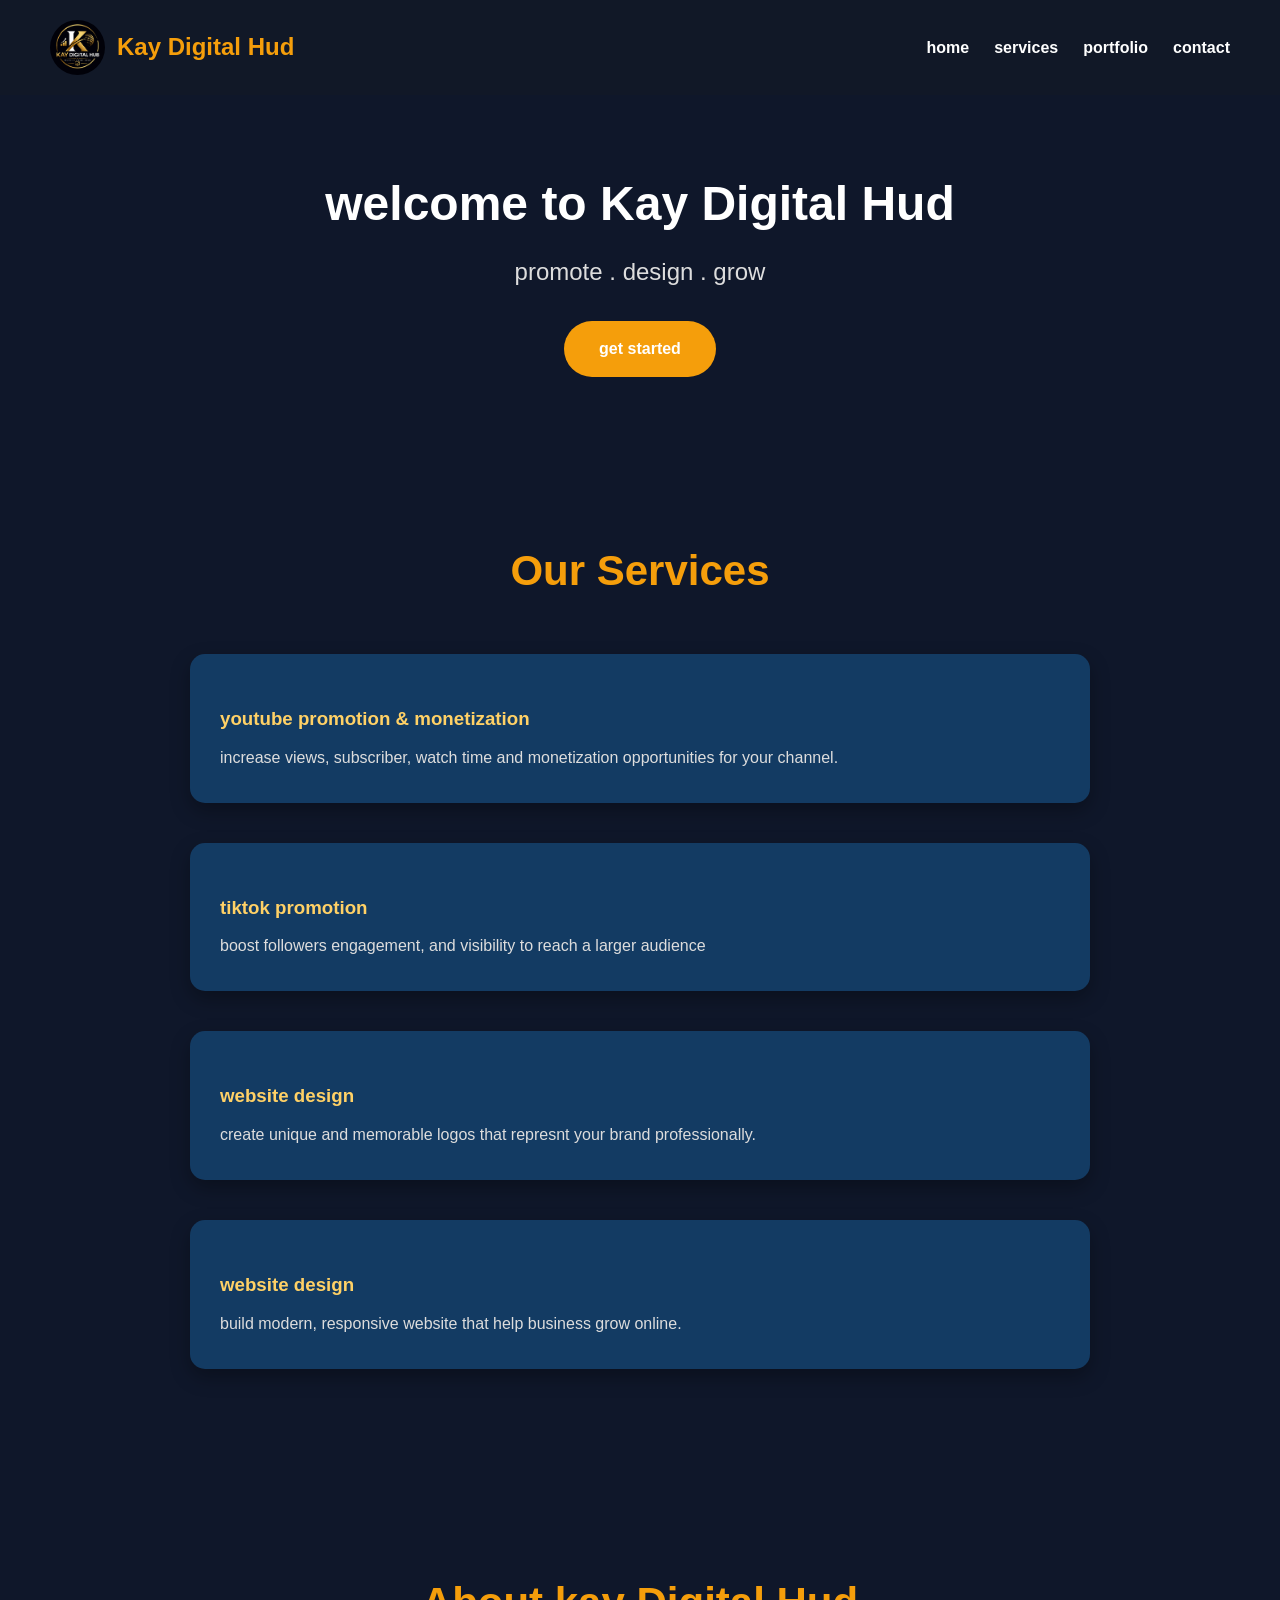
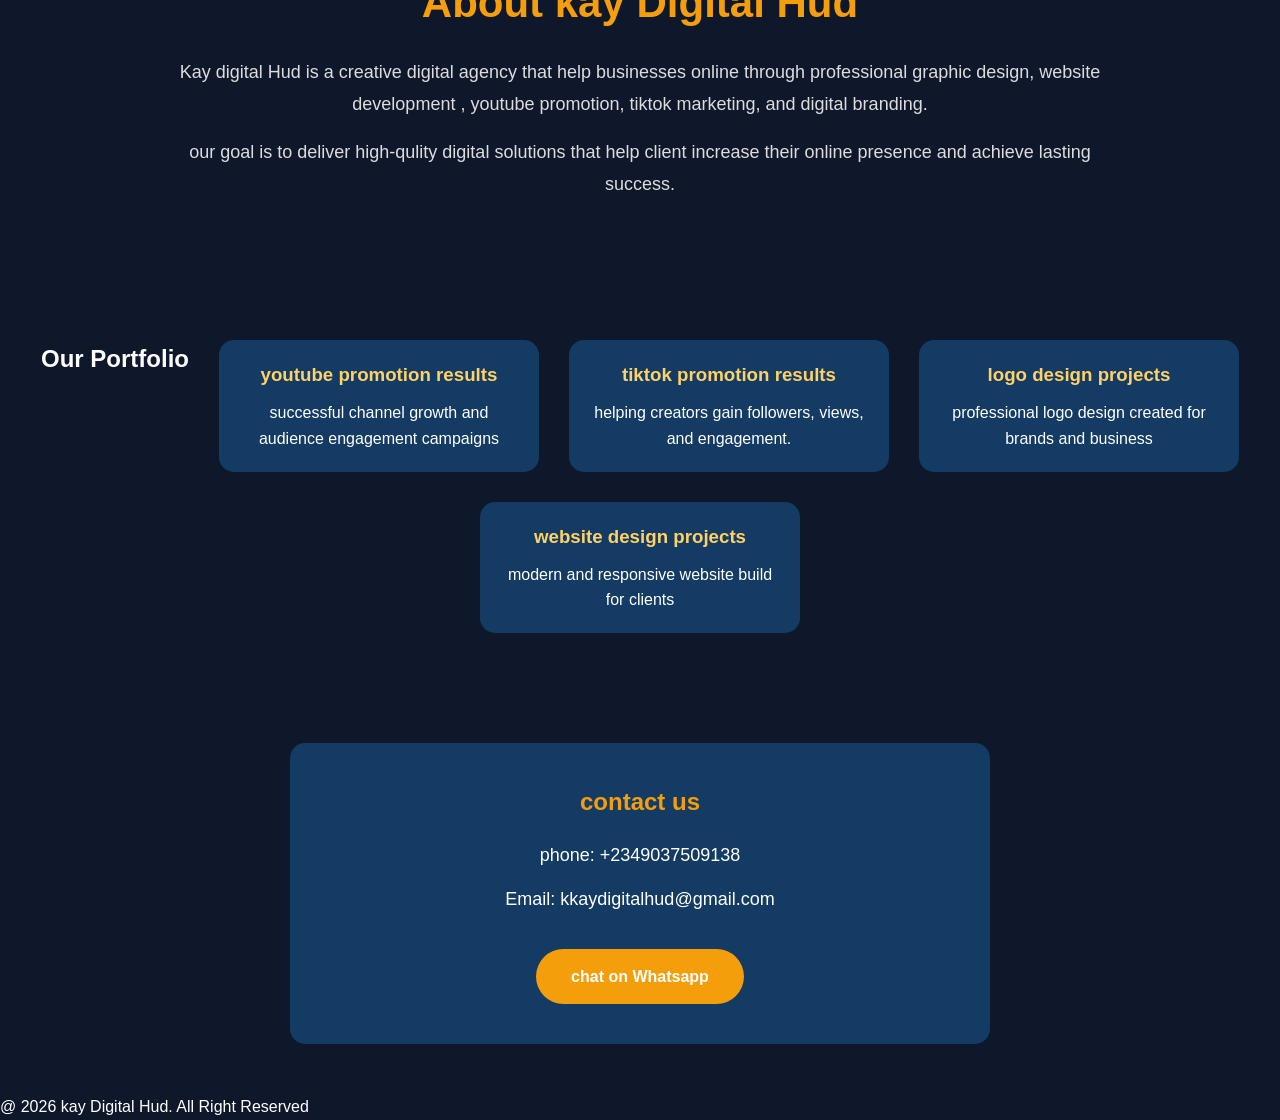
<file: mehome/index.html>
<!DOCTYPE html>
<html lang="en"> 
    <head>
        <meta charset="UTF-8">
        <meta name="viewport"
        content="width=device-width,
        inital-scale=1.0">
        <TITle>KAY DIGITAL HUD</TITle>
        <link rel="stylesheet"
        href="style.css">
    </head>
    <body>

  <nav>
    <div class="logo">
        <img src="images/logo.png" alt="Kay Digital hud logo">
        </a>

        <a href="index.html">
        <h2>Kay Digital Hud</h2>
        </a>
    </div>

        <ul>
        
         <li><a href="index.html">home</a></li>

          <li><a href="services.html">services</a></li>

          <li><a href="portfolio.html">portfolio</a></li>

          <li><a href="contact.html">contact</a></li>
        </ul>
  </nav>

<header>
    <div class="hero-text">
     <h1>welcome to Kay Digital Hud</h1>
     <p>promote . design . grow</p>
     <a href="services.html" class="btn">get started</a>
    </div>

    
</header>

    <section class="services">

      <h2>Our Services</h2>

        <div class="service-card">
          <h3>youtube promotion & monetization</h3>
          <p>increase views, subscriber, watch time and monetization opportunities for your channel.</p>
        </div>
        
        <div class="service-card">
            <h3>tiktok promotion</h3>
            <p>boost followers engagement, and visibility to reach a larger audience</p>
        </div>

        <div class="service-card">
            <h3>website design</h3>
            <p>create unique and memorable logos that represnt your brand professionally.</p>
        </div>

        <div class="service-card">
            <h3>website design</h3>
            <p>build modern, responsive website that help business grow online.</p>
        </div>
    </section>

    <section class="about">
        <h2>About kay Digital Hud</h2>
        <p>Kay digital Hud is a creative digital agency that help businesses online through professional
                 graphic design, website development , youtube promotion, tiktok marketing, and digital branding.</p>

        <p>our goal is to deliver high-qulity digital solutions that help client 
                    increase their online presence and achieve lasting success.</p>
    
    </section>

    <section class="portfolio">

        <h2>Our Portfolio</h2>

        <div class="portfolio-card">
            <h3>youtube promotion results</h3>
            <p>successful channel growth and audience engagement campaigns</p>
        </div>

        <div class="portfolio-card">
            <h3>tiktok promotion results</h3>
            <p>helping creators gain followers, views, and engagement.</p>
        </div>

        <div class="portfolio-card">
             <h3>logo design projects</h3>
             <p>professional logo design created for brands and business</p>
        </div>

        <div class="portfolio-card">
             <h3>website design projects</h3>
             <p>modern and responsive website build for clients</p>
        </div>

    </section>

    <section class="contact">
        <h2>contact us</h2>

        <p>phone: +2349037509138</p>

        <p>Email: kkaydigitalhud@gmail.com</p>

        <a href="https://wa.me/2349037509138" class="btn">
            chat on Whatsapp
        </a>
    
    </section>
<footer>
    <p>@ 2026 kay Digital Hud. All Right Reserved</p>
</footer>
    </body>
    </html>
</file>
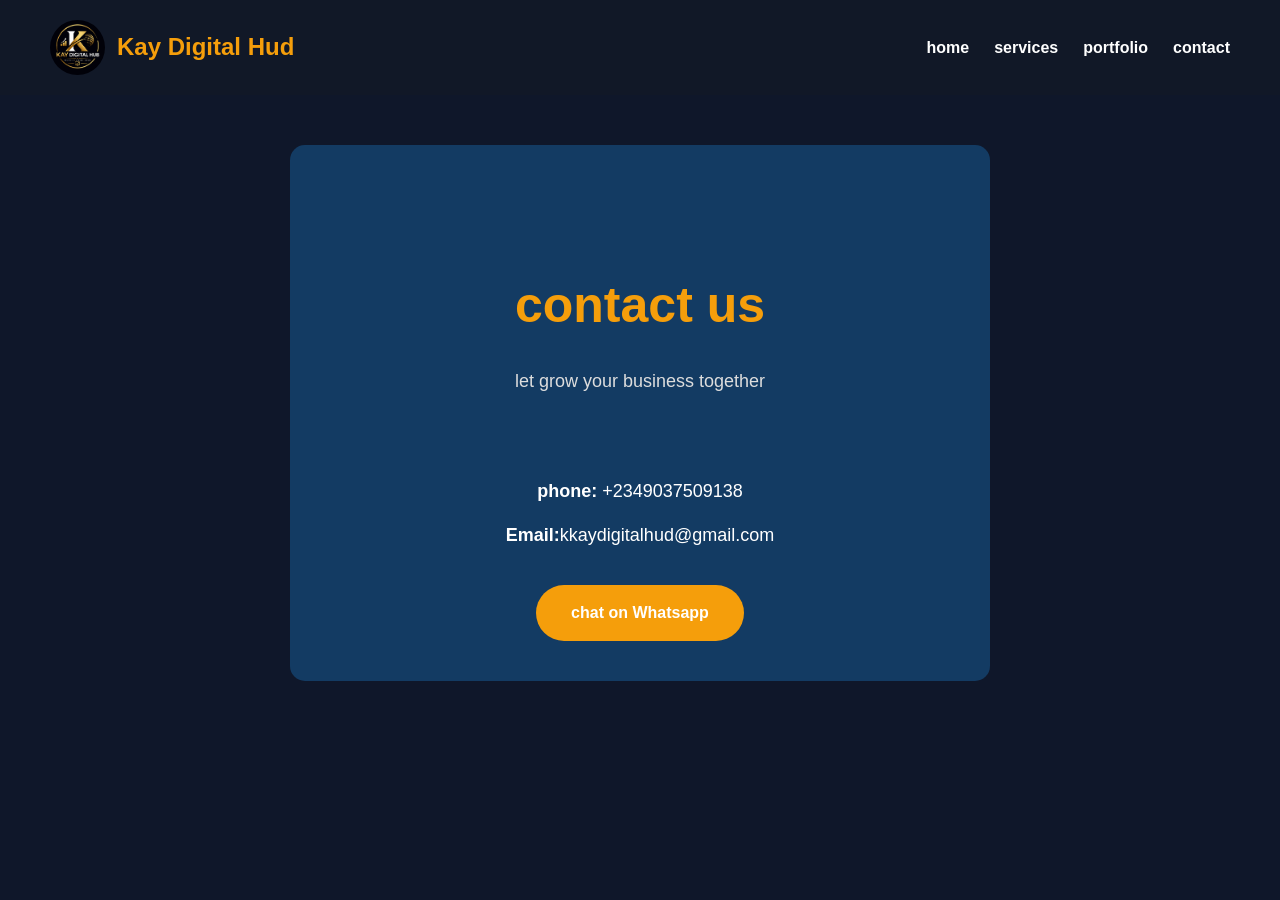
<file: mehome/contact.html>
<html>
    <head>
        <meta charset="UTF-8">
        <meta name="viewport" content=" width=device-width, inital-scale=1.0">
        <title>contact - Kay Digital Hud</title>
        <link rel="stylesheet" href="style.css">
    </head>

    <body>
        
        <nav>
            <div class="logo">
                <img src="images/logo.png" alt="Kay Digital Hud logo">
                <h2>Kay Digital Hud</h2>
            </div>

            <ul>
                <li><a href="index.html">home</a></li>
                <li><a href="services.html">services</a></li>
                <li><a href="portfolio.html">portfolio</a></li>
                <li><a href="contact.html">contact</a></li>
            </ul>
        </nav>

        <section class="contact">

            <div class="contact-header">
                <h1>contact us</h1>
                <p>let grow your business together</p>
            </div>

        
          <div class="contact-info">
            <p><strong>phone:</strong> +2349037509138</p>

            <p><strong>Email:</strong>kkaydigitalhud@gmail.com</p>

            <a href="https://wa.me/2349037509138" class="btn"> chat on Whatsapp
            </a>
         </div>

        </section>

    </body>
</html>
</file>
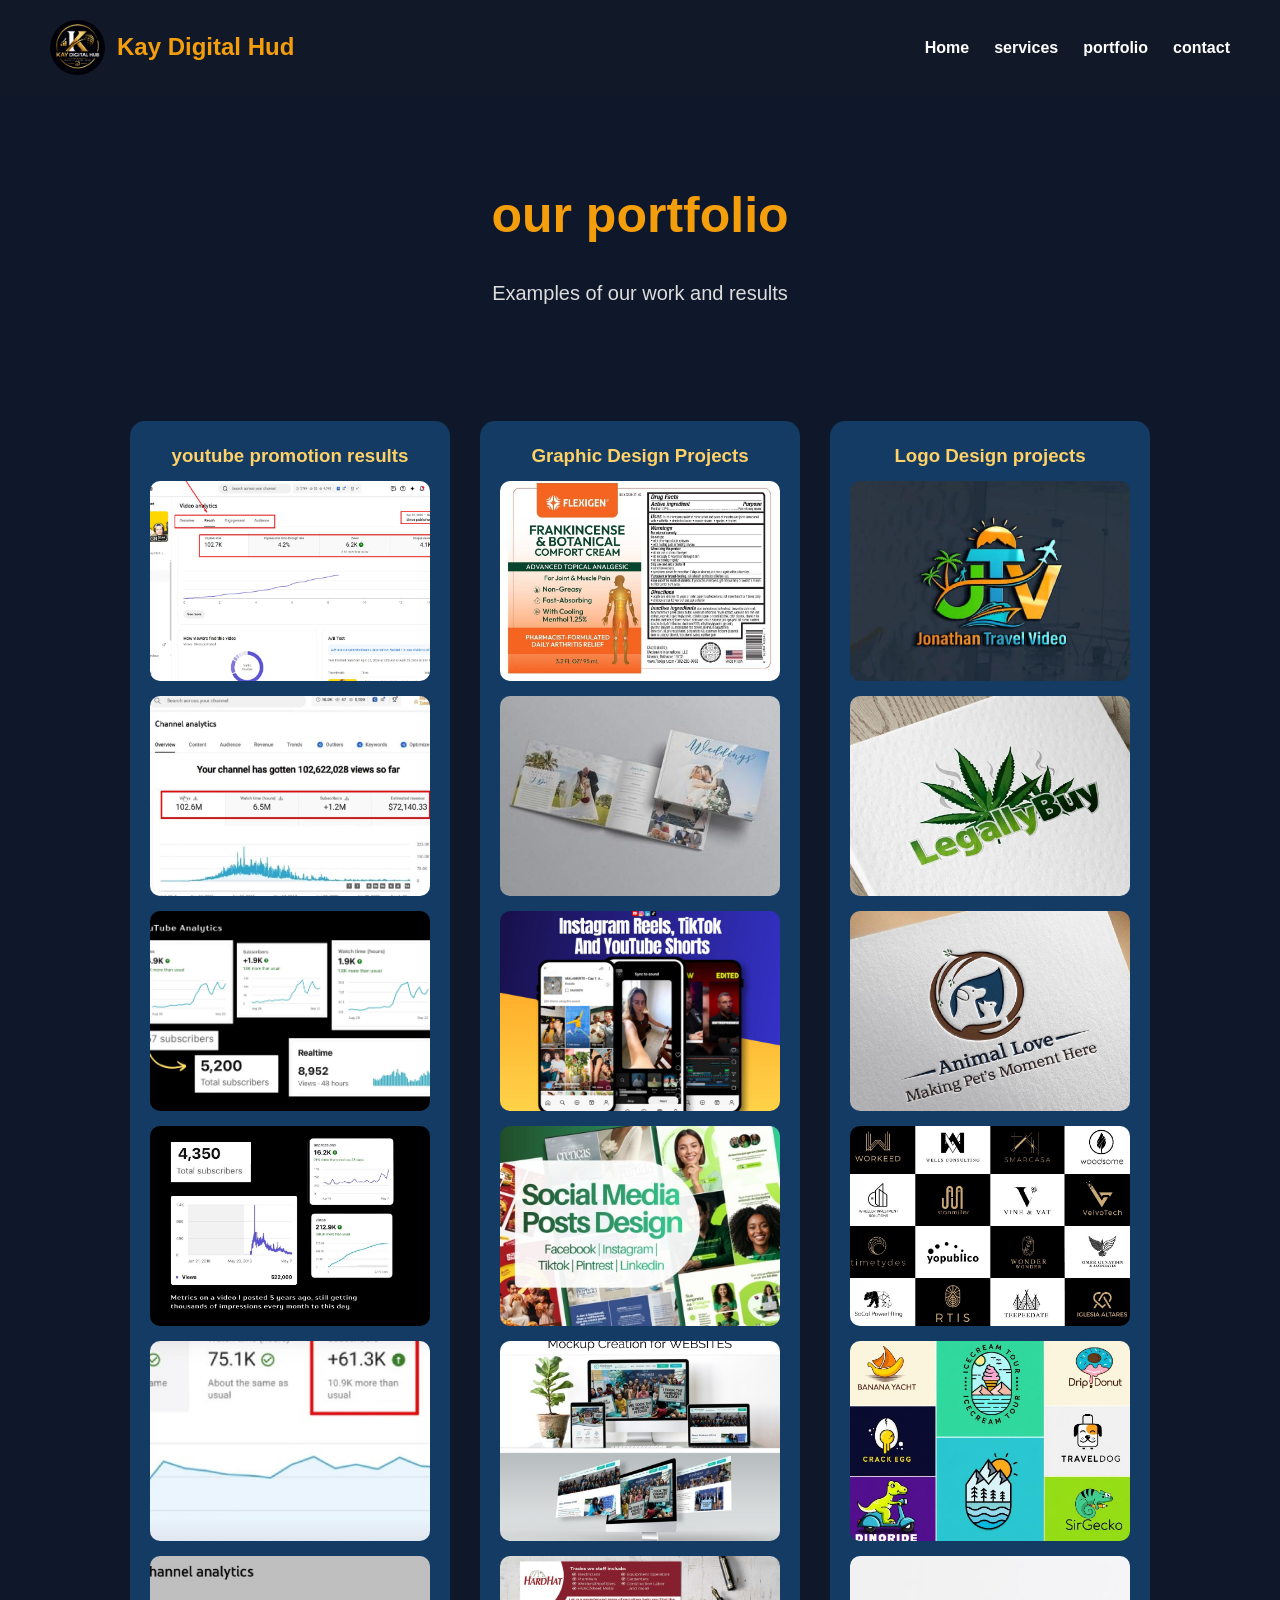
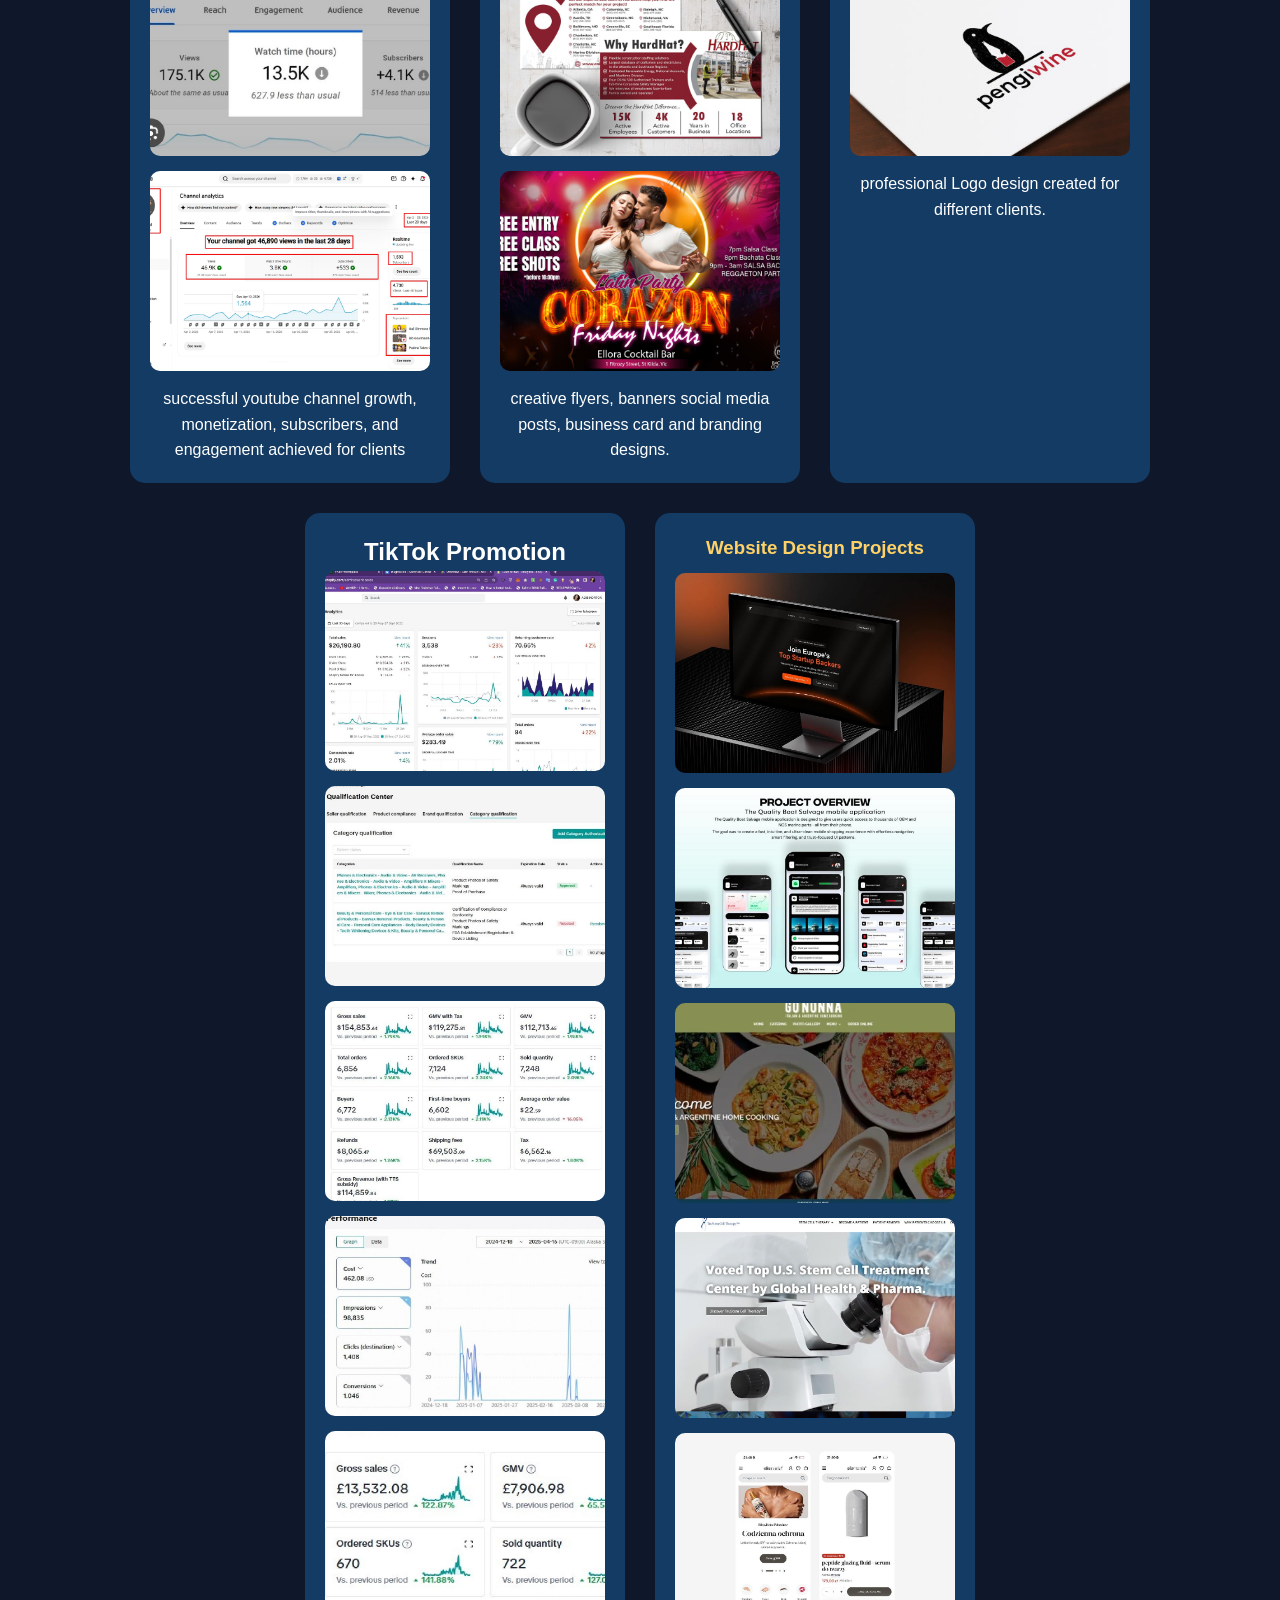
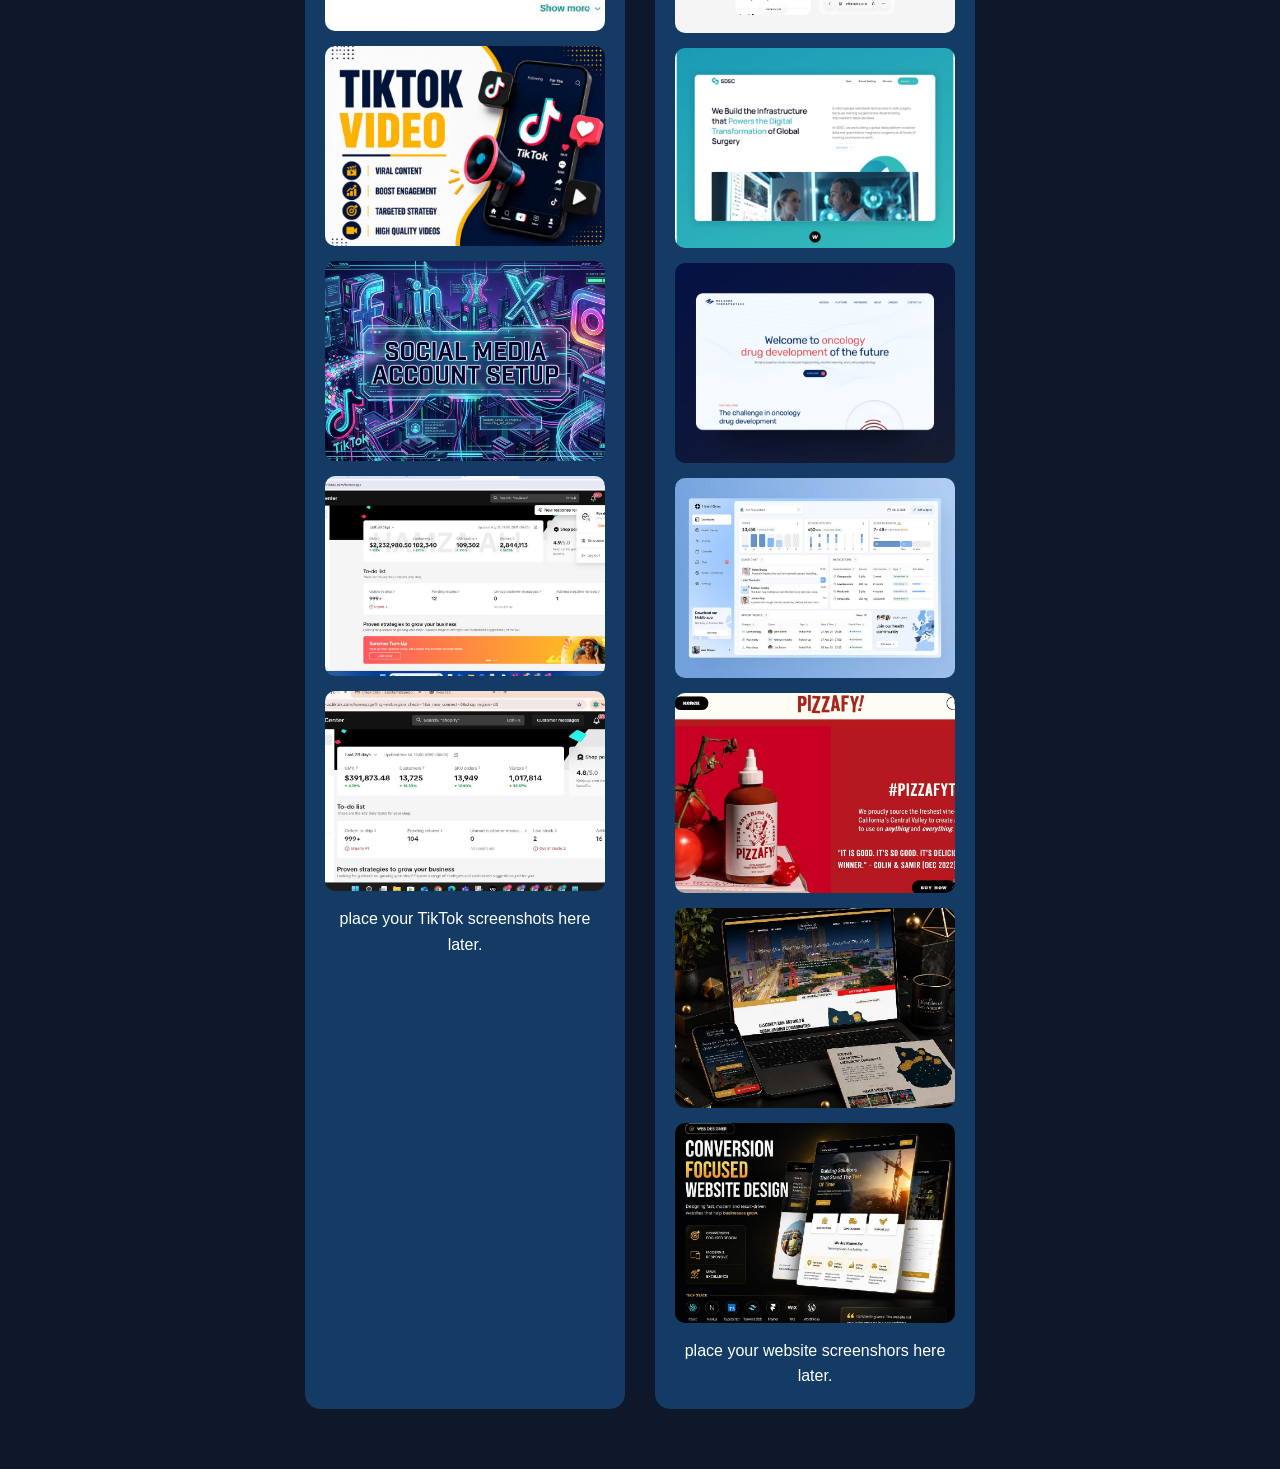
<file: mehome/portfolio.html>
<html>
   <head>
        <meta charset="UTF-8">
        <meta name="viewport" content="width=device-width, inital-scale=1.0">
        <title>portfolio - kay Digital Hud</title>
        <link rel="stylesheet" href="style.css">
    </head>

    <body>
        
        <nav>
            <div class="logo">
                <img src="images/logo.png" alt="Kay Digital Hud logo">
                <h2>Kay Digital Hud</h2>
            </div>
            
            <ul>
                <li><a href="index.html">Home</a></li>
                <li><a href="services.html">services</a></li>
                <li><a href="portfolio.html">portfolio</a></li>
                <li><a href="contact.html">contact</a></li>
            </ul>
        </nav>

        <header class="portfolio-header">
            <h1>our portfolio</h1>
            <p>Examples of our work and results</p>
        </header>
        
            <section class="portfolio">
                 <div class="portfolio-card">

                    <h3>youtube promotion results</h3>

                        <div class="portfolio-gallery">
                            <img src="images/youtube1.jpg" alt="youtube 1">
                            <img src="images/youtube2.jpg" alt="youtube 2">
                            <img src="images/youtube3.jpg" alt="youtube 3">
                            <img src="images/youtube4.jpg" alt="youtube 4">
                            <img src="images/youtube6.jpg" alt="youtube 6">
                            <img src="images/youtube7.jpg" alt="youtube 7">
                            <img src="images/youtube8.jpg" alt="youtube 8">
                        </div>
                        <p>successful youtube channel growth, monetization, 
                            subscribers, and engagement achieved for clients</p>
                    </div>

                <div class="portfolio-card">

                    <h3>Graphic Design Projects</h3>

                    <div class="portfolio-gallery">
                        <img src="images/graphic1.jpg" alt="graphic 1">
                        <img src="images/graphic2.jpg" alt="graphic 2">
                        <img src="images/graphic3.jpg" alt="graphic 3">
                        <img src="images/graphic4.jpg" alt="graphic 4">
                        <img src="images/graphic5.jpg" alt="graphic 5">
                        <img src="images/graphic6.jpg" alt="graphic 6">
                        <img src="images/graphic7.jpg" alt="graphic 7">
                    </div>
                    <p>creative flyers, banners social media posts, business card and branding designs.</p>
                    </div>

                    <div class="portfolio-card">

                        <h3>Logo Design projects</h3>

                        <div class="portfolio-gallery">
                            <img src="images/logo1.jpg" alt="logo design 1">
                            <img src="images/logo2.jpg" alt="logo design 2">
                            <img src="images/logo3.jpg" alt="logo design 3">
                            <img src="images/logo4.jpg" alt="logo design 4">
                            <img src="images/logo5.jpg" alt="logo design 5">
                            <img src="images/logo6.jpg" alt="logo design 6">
                        </div>

                         <p>professional Logo design created for different clients.</p>
                    </div>

                <div class="portfolio-card">
                    <h2>TikTok Promotion</h2>

                    <div class="portfolio-gallery">
                        <img src="images/tiktok1.jpg" alt="tikTok 1">
                        <img src="images/tiktok2.jpg" alt="tikTok 2">
                        <img src="images/tiktok3.jpg" alt="tikTok 3">
                        <img src="images/tiktok4.jpg" alt="tikTok 4">
                        <img src="images/tiktok5.jpg" alt="tikTok 5">
                        <img src="images/tiktok6.jpg" alt="tikTok 6">
                        <img src="images/tiktok7.jpg" alt="tikTok 7">
                        <img src="images/tiktok8.jpg" alt="tikTok 8">
                        <img src="images/tiktok9.jpg" alt="tikTok 9">
                    </div>

                    <p>place your TikTok screenshots here later.</p>
                </div>

                    <div class="portfolio-card">

                        <h3>Website Design Projects</h3>

                        <div class="portfolio-gallery">
                            <img src="images/web1.jpg" alt="web 1">
                            <img src="images/web2.jpg" alt="web 2">
                            <img src="images/web3.jpg" alt="web 3">
                            <img src="images/web4.jpg" alt="web 4">
                            <img src="images/web5.jpg" alt="web 5">
                            <img src="images/web6.jpg" alt="web 6">
                            <img src="images/web7.jpg" alt="web 7">
                            <img src="images/web8.jpg" alt="web 8">
                            <img src="images/web9.jpg" alt="web 9">
                            <img src="images/web10.jpg" alt="web 10">
                            <img src="images/web11.jpg" alt="web 11">
                        </div>
                        
                        <p>place your website screenshors here later.</p>
                    </div>   

            </section>
        
            </body>
            </html>
</file>
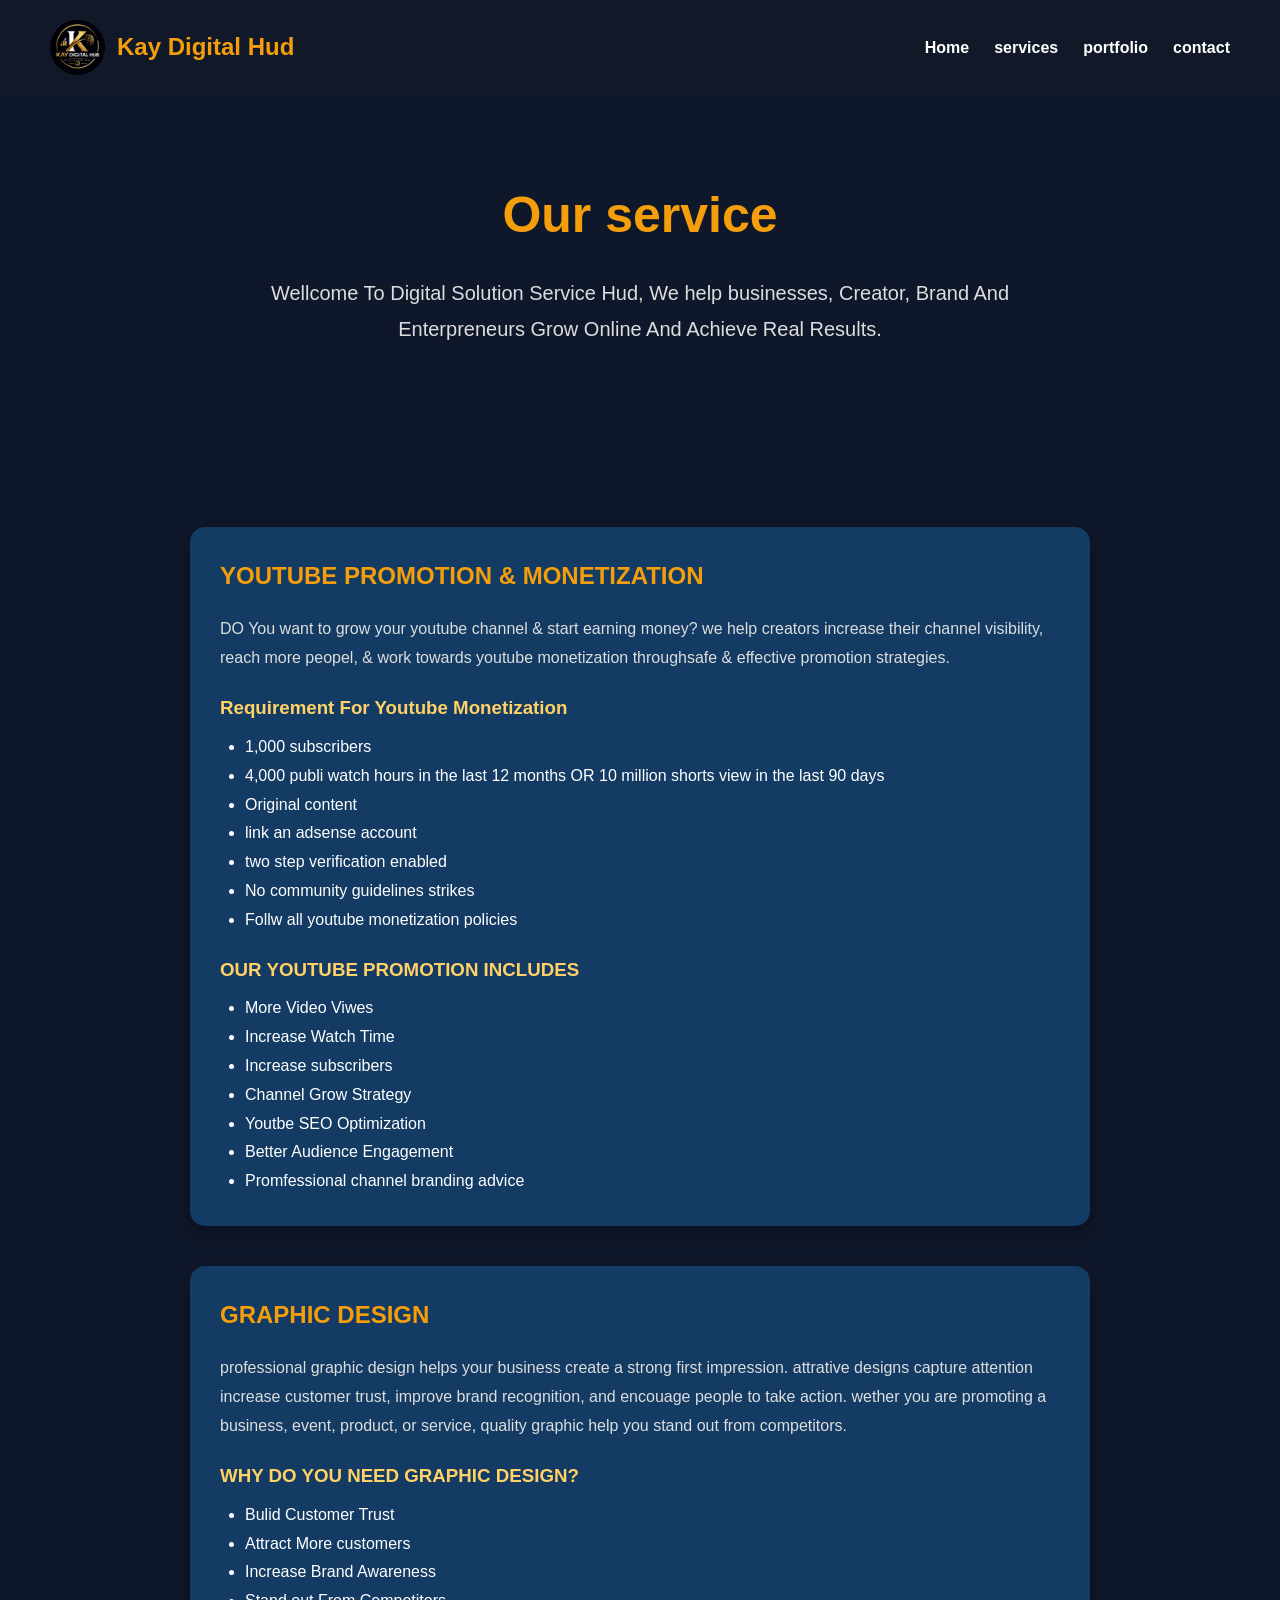
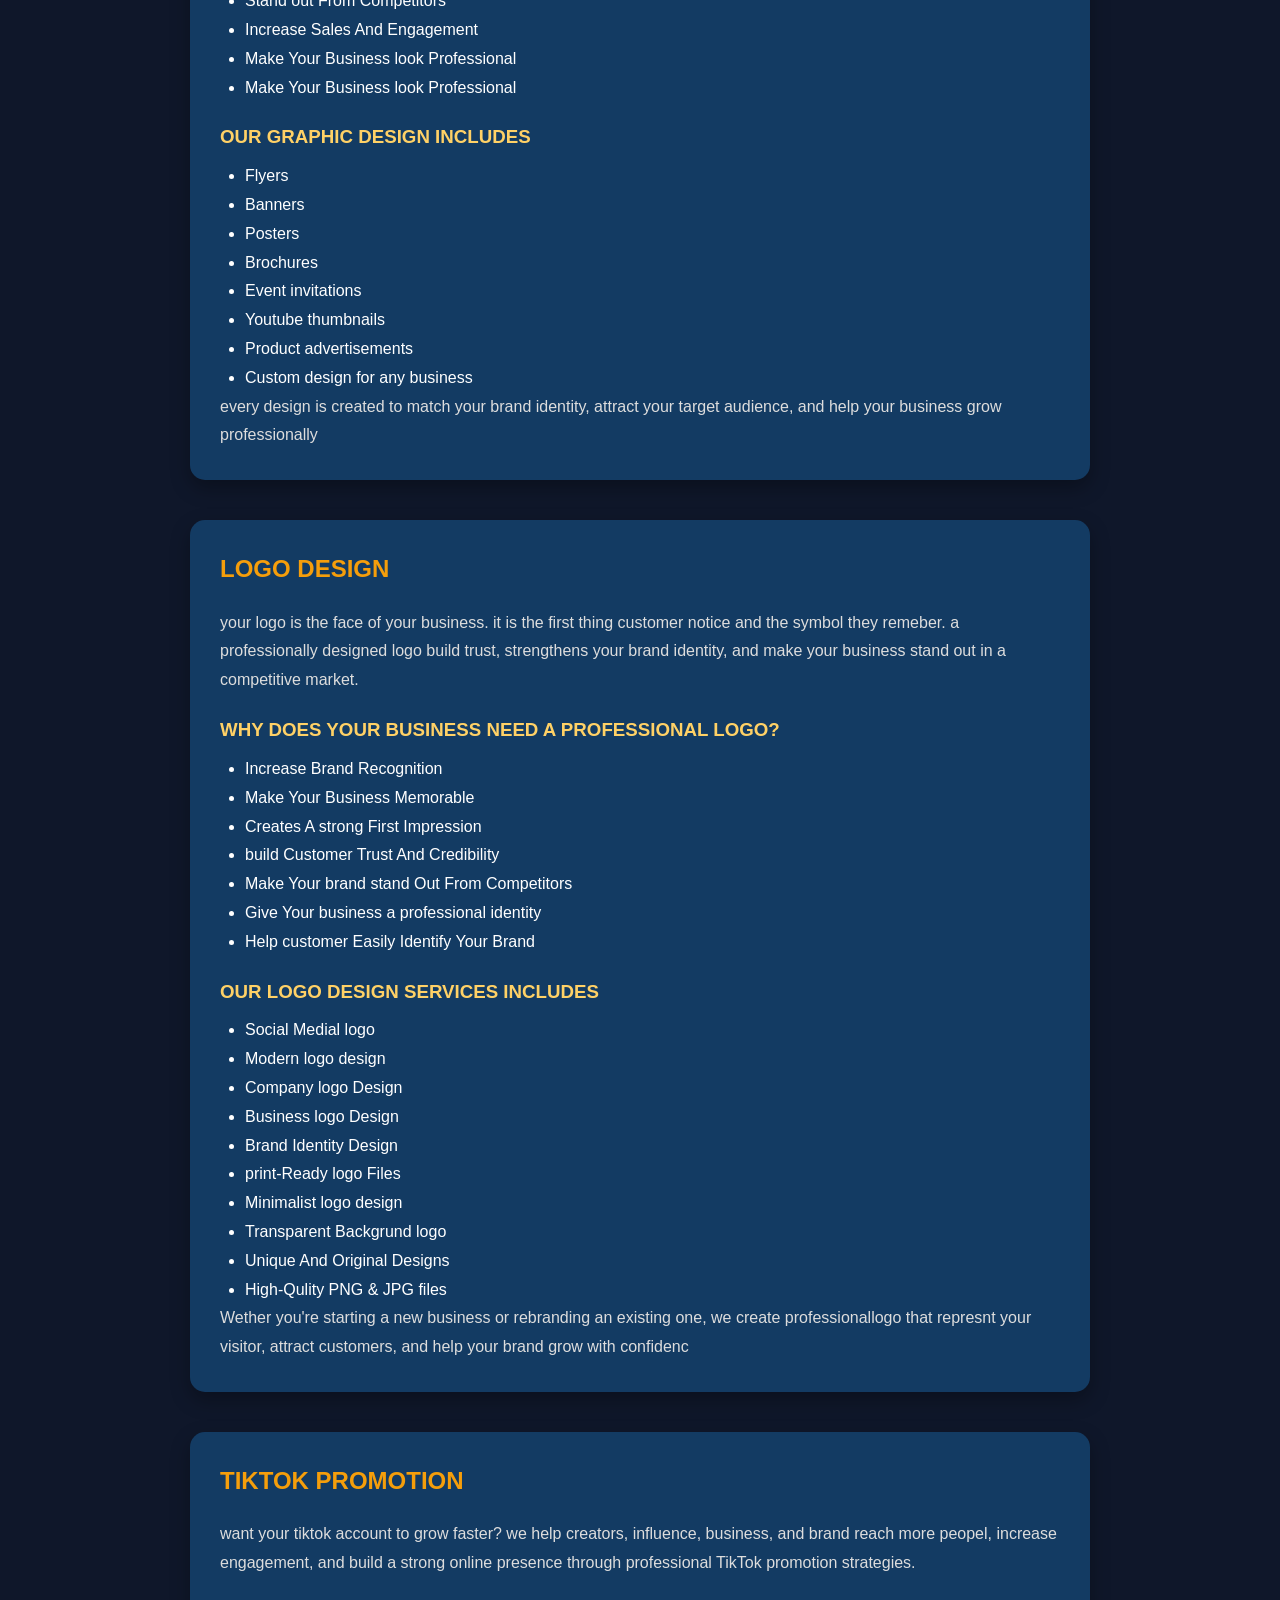
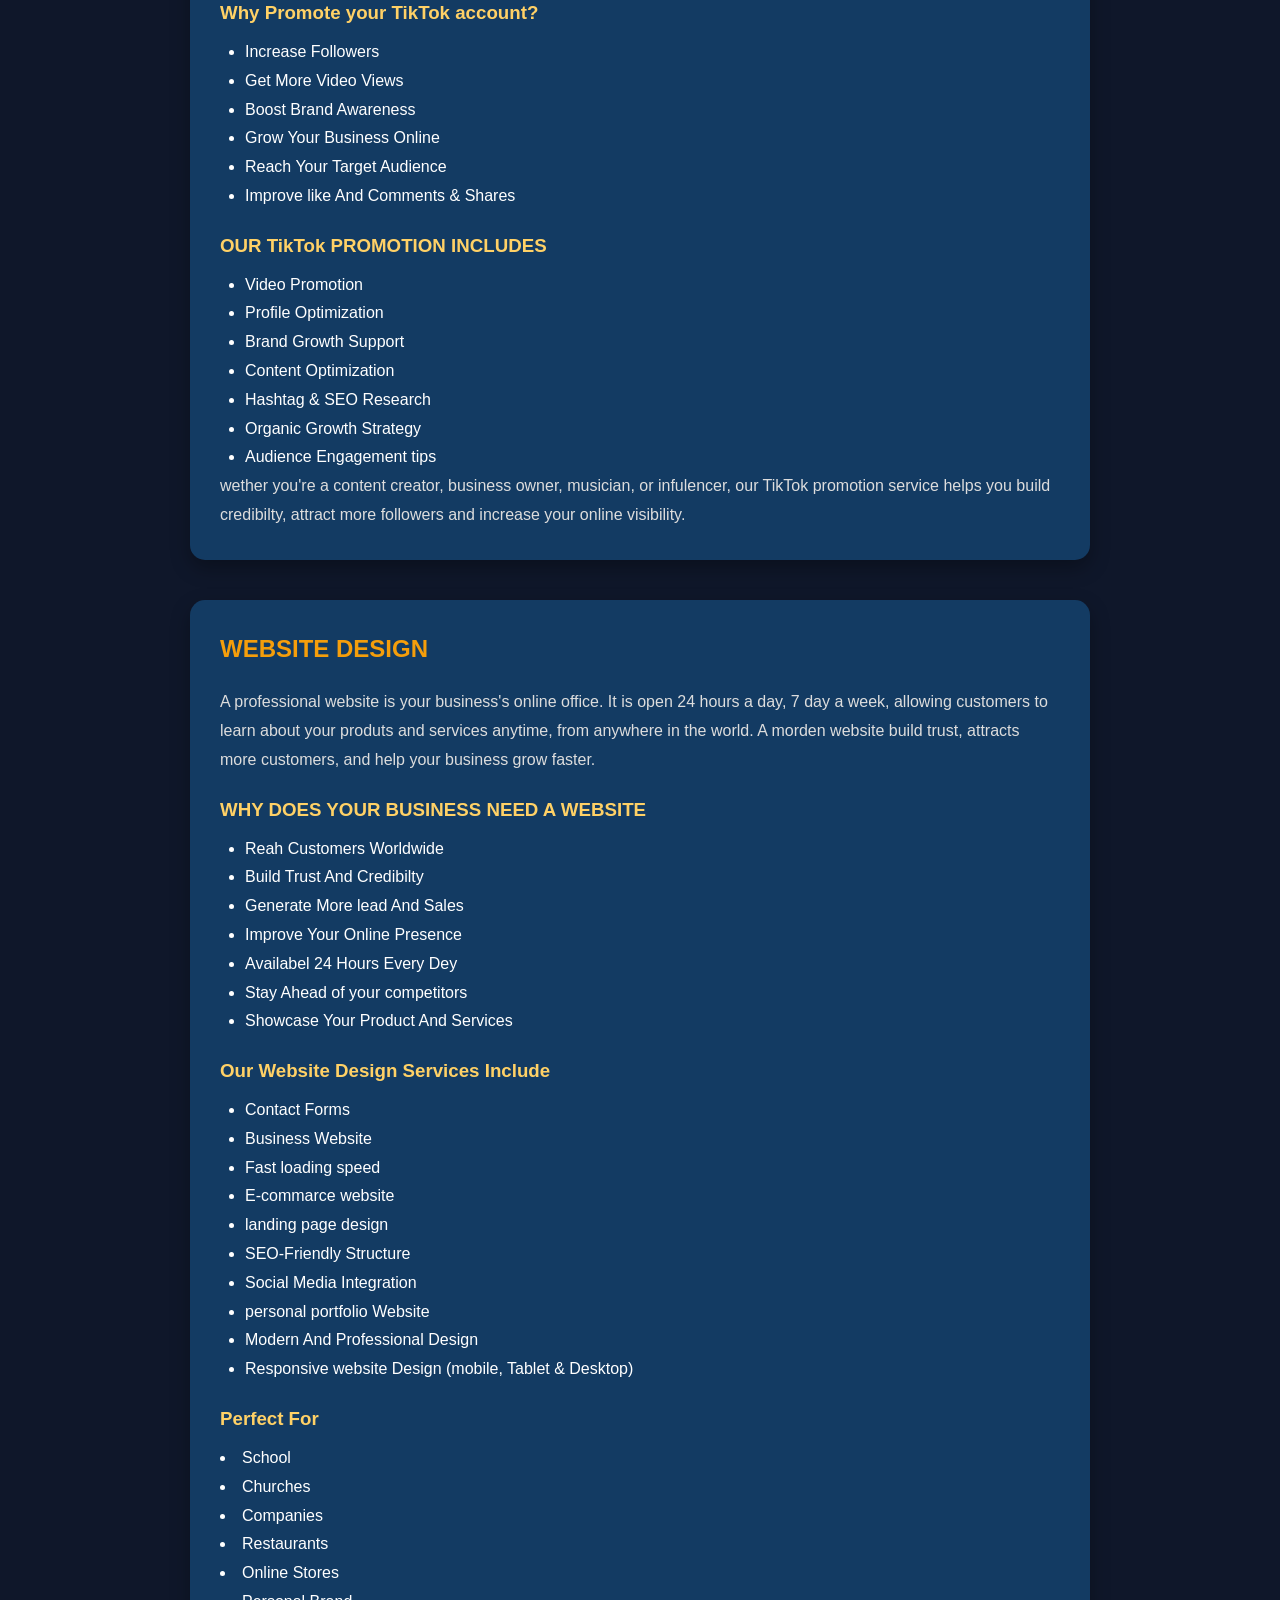
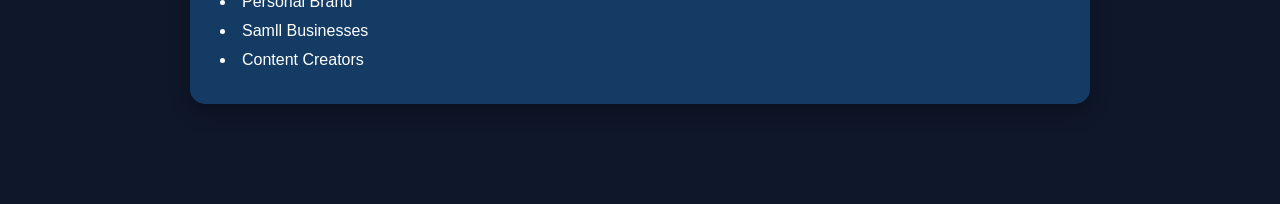
<file: mehome/services.html>
<html>
   <head>
        <meta charset="UTF-8">
        <meta name="viewport" content="width=device-width, inital-scale=1.0">
        <title>services - kay Digital Hud</title>
        <link rel="stylesheet" href="style.css">
    </head>

    <body>
    
    <nav>
       <div class="logo">
        <img src="images/logo.png" alt="Kay Digital Hud logo">
        <h2>Kay Digital Hud</h2>
       </div>

        <ul>
            <li><a href="index.html">Home</a></li>
            <li><a href="services.html">services</a></li>
            <li><a href="portfolio.html">portfolio</a></li>
            <li><a href="contact.html">contact</a></li>
        </ul>
    </nav>

    <header class="services-header">
            <h1>Our service</h1>

            <p>Wellcome To Digital Solution Service Hud, We help businesses, Creator, Brand And Enterpreneurs Grow Online And Achieve Real Results.</p>
    </header>

    <section class="service">

        <div class="service-card">

             <h2>YOUTUBE PROMOTION & MONETIZATION</h2>
            

            <p>DO You want to grow your youtube channel & start earning money? we help creators increase their 
                channel visibility, reach more peopel, & work towards youtube monetization throughsafe & effective promotion strategies.</p>

                <h3>Requirement For Youtube Monetization</h3>

                <ul>
                    <li>1,000 subscribers</li>
                    <li>4,000 publi watch hours in the last 12 months OR 10 million shorts view in the last 90 days</li>
                    <li>Original content</li>
                    <li>link an adsense account</li>
                    <li>two step verification enabled</li>
                    <li>No community guidelines strikes</li>
                    <li>Follw all youtube monetization policies</li>
                </ul>

                <h3>OUR YOUTUBE PROMOTION INCLUDES</h3>

                <ul>
                    <li>More Video Viwes</li>
                    <li>Increase Watch Time</li>
                    <li>Increase subscribers</li>
                    <LI>Channel Grow Strategy</LI>
                    <li>Youtbe SEO Optimization</li>
                    <li>Better Audience Engagement</li>
                    <li>Promfessional channel branding advice</li>
                </ul>
            
        </div>

        <div class="service-card">
            <h2>GRAPHIC DESIGN</h2>
            <p>professional graphic design helps your business create a strong first impression.
                 attrative designs capture attention increase customer trust, improve brand recognition,
                  and encouage people to take action. wether you are promoting a business, event, product, 
                  or service, quality graphic help you stand out from competitors.</p>

                  <h3>WHY DO YOU NEED GRAPHIC DESIGN?</h3>
                  <ul>
                    <li>Bulid Customer Trust</li>
                    <li>Attract More customers</li>
                    <li>Increase Brand Awareness</li>
                    <li>Stand out From Competitors</li>
                    <li>Increase Sales And Engagement</li>
                    <li>Make Your Business look Professional</li>
                    <li>Make Your Business look Professional</li>
                  </ul>
                  
                  <h3>OUR GRAPHIC DESIGN INCLUDES</h3>
                  <ul>
                    <li>Flyers</li>
                    <li>Banners</li>
                    <li>Posters</li>
                    <li>Brochures</li>
                    <li>Event invitations</li>
                    <li>Youtube thumbnails</li>
                    <li>Product advertisements</li>
                    <li>Custom design for any business</li>
                  </ul>

                  <p>every design is created to match your brand identity,
                     attract your target audience, and help your business grow professionally</p>

        </div>

        <div class="service-card">
            <h2>LOGO DESIGN</h2>
            <p>your logo is the face of your business. it is the first thing customer notice and the symbol they remeber.
                 a professionally designed logo build trust, strengthens your brand identity, and make your business stand out in a competitive market.</p>

                 <h3>WHY DOES YOUR BUSINESS NEED A PROFESSIONAL LOGO?</h3>

                 <ul>
                    <li>Increase Brand Recognition</li>
                    <li>Make Your Business Memorable</li>
                    <li>Creates A strong First Impression</li>
                    <li>build Customer Trust And Credibility</li>
                    <li>Make Your brand stand Out From Competitors</li>
                    <li>Give Your business a professional identity</li>
                    <li>Help customer Easily Identify Your Brand</li>
                 </ul>

                 <h3>OUR LOGO DESIGN SERVICES INCLUDES</h3>

                 <ul>
                    <li>Social Medial logo</li>
                    <li>Modern logo design</li>
                    <li>Company logo Design</li>
                    <li>Business logo Design</li>
                    <li>Brand Identity Design</li>
                    <li>print-Ready logo Files</li>
                    <li>Minimalist logo design</li>
                    <li>Transparent Backgrund logo</li>
                    <li>Unique And Original Designs</li>
                    <li>High-Qulity PNG & JPG files</li>
                 </ul>

                 <p>Wether you're starting a new business or rebranding an existing one,
                     we create professionallogo that represnt your visitor, attract customers, and help your brand grow with confidenc</p>

        </div>

        <div class="service-card">

            <h2>TIKTOK PROMOTION</h2>

            <P>want your tiktok account to grow faster? we help creators, influence, business, and brand reach more peopel, increase engagement, and build a strong online presence through professional TikTok promotion strategies.</P>

            <h3>Why Promote your TikTok account?</h3>
            <ul>
                <li>Increase Followers</li>
                <li>Get More Video Views</li>
                <li>Boost Brand Awareness</li>
                <li>Grow Your Business Online</li>
                <li>Reach Your Target Audience</li>
                <li>Improve like And Comments & Shares</li>
                
            </ul>

            <h3>OUR TikTok PROMOTION INCLUDES</h3>

            <ul>
                <li>Video Promotion</li>
                <li>Profile Optimization</li>
                <li>Brand Growth Support</li>
                <li>Content Optimization</li>
                <li>Hashtag & SEO Research</li>
                <li>Organic Growth Strategy</li>
                <li>Audience Engagement tips</li>
            </ul>

            <p>wether you're a content creator, business owner, musician, or infulencer,
                 our TikTok promotion service helps you build credibilty, attract more followers and increase your online visibility.</p>
        </div>

                 <div class="service-card">

                    <h2>WEBSITE DESIGN</h2>

                    <p>A professional website is your business's online office. It is open 24 hours a day, 7 day a week, allowing customers to learn about your produts and services anytime,
                         from anywhere in the world. A morden website build trust, attracts more customers, and help your business grow faster.</p>

                         <h3>WHY DOES YOUR BUSINESS NEED A WEBSITE</h3>
                         <ul>
                            <li>Reah Customers Worldwide</li>
                            <li>Build Trust And Credibilty</li>
                            <li>Generate More lead And Sales</li>
                            <li>Improve Your Online Presence</li>
                            <li>Availabel 24 Hours Every Dey</li>
                            <li>Stay Ahead of your competitors</li>
                            <li>Showcase Your Product And Services</li>
                         </ul>

                         <h3>Our Website Design Services Include</h3>

                         <ul>
                            <li>Contact Forms</li>
                            <li>Business Website</li>
                            <li>Fast loading speed</li>
                            <li>E-commarce website</li>
                            <li>landing page design</li>
                            <li>SEO-Friendly Structure</li>
                            <li>Social Media Integration</li>
                            <li>personal portfolio Website</li>
                            <li>Modern And Professional Design</li>
                            <li>Responsive website Design (mobile, Tablet & Desktop)</li>
                         </ul>

                         <h3>Perfect For</h3>

                         </ul>
                            <li>School</li>
                            <li>Churches</li>
                            <li>Companies</li>
                            <li>Restaurants</li>
                            <li>Online Stores</li>
                            <li>Personal Brand</li>
                            <li>Samll Businesses</li>
                            <li>Content Creators</li>
                         </ul>


                 </div>

        </div>

        
    </section>
        
    </body>
</html>
</file>
<file: mehome/style.css>
*{
    margin: 0;
    padding: 0;
    box-sizing: border-box;
}

html{
    scroll-behavior: smooth;
}

body{
    font-family: Arial, sans-serif;
    background: #0f172A;
    color: white;
    line-height: 1.6;
}

/* Navigation */

nav{
    background: #111827;
    display: flex;
    justify-content: space-between;
    align-items: center;
    padding: 20px 50px;
}

.logo{
    display: flex;
    align-items: center;
    gap: 12px;
}

.logo img{
    width: 55px;
    height: 55px;
    border-radius: 50%;
}

.logo a{
    text-decoration: none;
}

.logo h2{
    color: #F59E0B;
}

nav ul{
    list-style: none;
    display: flex;
}

nav ul li{
    margin-left: 25px;
}

nav ul li a{
    text-decoration: none;
    color: white;
    font-weight: bold;
}

/* button */

.btn{
    display: inline-block;
    background: #F59E0B;
    color: white;
    padding: 15px 35px;
    border-radius: 30px;
    text-decoration: none;
    font-weight: bold;
    transition: all 0.3s ease;
}

.btn:hover{
    background: #d97706;
    transform: translateY(-4px);
    box-shadow: 0 10px 25px rgba(245,158,11,0.45);
}

/* hero section */

header{
    text-align: center;
    padding: 80px 20px;
}

.hero-text{
    max-width: 700px;
    margin: 0 auto;
    text-align: center;
}

.hero-text h1{
    font-size: 48px;
    margin-bottom: 20px;
    line-height: 1.2;
}

.hero-text p{
    font-size: 24px;
    color: #ddd;
}

.hero-text .btn{
    margin-top: 30px;
}

/* services section */

.services{
    padding: 80px 20px;
    text-align: center;
}

.services h2{
    color: #F59E0B;
    font-size: 42px;
    margin-bottom: 50px;
}

.service-card{
    background: #133b63;
    width: 90%;
    max-width: 800px;
    margin: 25px auto;
    padding: 30px;
    border-radius: 15px;
    box-shadow: 0 8px 20px rgba(0,0,0,.3);
    text-align: left;
}

.service-card h3{
    color: #ffd166;
    margin-bottom: 15px;
}

.service-card p{
    color: #ddd;
    line-height: 1.8;
}

.services-header{
    text-align: center;
    padding: 80px 20px;
}

.services-header h1{
    font-size: 50px;
    color: #F59E0B;
    margin-bottom: 20px;
}

.services-header p{
    max-width: 800px;
    margin: 0 auto;
    font-size: 20px;
    line-height: 1.8;
    color: #ddd;
}

.service{
    padding: 60px 20px;
}

.service-card{
    max-width: 900px;
    margin: 40px auto;
    background: #133b63;
    padding: 30px;
    border-radius: 15px;
    text-align: left;
}

.service-card h2{
    color: #F59E0B;
    margin-bottom: 20px;
}

.service-card h3{
    color: #FFD166;
    margin-top: 20px;
    margin-bottom: 10px;
}

.service-card p,
.service-card li{
    line-height: 1.8;
}

.service-card ul{
    padding-left: 25px;
}

.portfolio-header{
    text-align: center;
    padding: 80px 20px 50px;
}

.portfolio-header h1{
    font-size: 50px;
    color: #F59E0B;
    margin-bottom: 20px;
}

.portfolio-header p{
    max-width: 800px;
    margin: 0 auto;
    font-size: 20px;
    line-height: 1.8;
    color: #ddd;
}

.portfolio{
    display: flex;
    flex-wrap: wrap;
    justify-content: center;
    gap: 30px;
    padding: 60px 20px;
}

.portfolio-card{
    width: 320px;
    background: #133b63;
    padding: 20px;
    border-radius: 15px;
    text-align: center;
}

.portfolio-card img{
    width: 100%;
    height: 200px;
    object-fit: cover;
    border-radius: 10px;
    margin-bottom: 15px;
}

.portfolio-card h3{
    color: #ffd166;
    margin-bottom: 10px;
}

.portfolio-card p{
    line-height: 1.6;
}

.contact-header{
    text-align: center;
    padding: 80px 20px 50px;
}

.contact-header h1{
    font-size: 50px;
    color: #F59E0B;
    margin-bottom: 20px;
}

.contact-header p{
    max-width: 700px;
    margin: 0 auto;
    font-size: 20px;
    line-height: 1.8;
    color: #ddd;
}

.contact{
    max-width: 700px;
    margin: 50px auto;
    background: #133b63;
    padding: 40px;
    border-radius: 15px;
    text-align: center;
}

.contact h2{
    color: #F59E0B;
    margin-bottom: 20px;
}

.contact p{
    margin: 15px 0;
    font-size: 18px;
}

.contact .btn{
    margin-top: 20px;
    display: inline-block;
}

/* your existing css */

/* animation for service card */

.service-card{
    transition: 0.3s ease;
}

.service-card:hover{
    transform: translateY(-10px);
    box-shadow: 0 12px 30px rgba(0,0,0,0.4);
}

/* animation for portfolio card */

.portfolio-card{
    transition: 0.3s ease;
}

.portfolio-card:hover{
    transform: translateY(-10px);
    box-shadow: 0 12px 30px rgba(0,0,0,0.4);
}

/* mobile responsive */

@media (max-width: 768px){

    nav{
        flex-direction: column;
        padding: 20px;
    }
    
    nav ul{
        flex-direction: column;
        text-align: center;
        margin-top: 15px;
    }

    nav ul li{
        margin: 10px 0;
    }

    .hero-text h1{
        font-size: 38px;
    }

    .hero-text p{
        font-size: 18px;
    }

    .service-card,
    .portfolio-card,
    .contact{
        width: 95%;
        max-width: 95%;
    }
    .portfolio{
        flex-direction: column;
        align-items: center;
    }

    .portfolio-gallery img{
        width: 120px;
        height: 120px;
    }

    .services-header h1,
    .portfolio-header h1,
    .contact-header h1{
        font-size: 38px;
    }
}

.logo img{
    transition: 0.3s ease;
}

.logo img:hover{
    transform: rotate(8deg)scale(1.8);
}

.about{
max-width: 1000px;
margin: 80px auto;
padding: 0 20px;
text-align: center;
}

.about h2{
    color: #F59E0B;
    margin-bottom: 20px;
    font-size: 42px;
}

.about p{
    color: #ddd;
    font-size: 18px;
    line-height: 1.8;
    margin-bottom: 15px;
}
</file>
